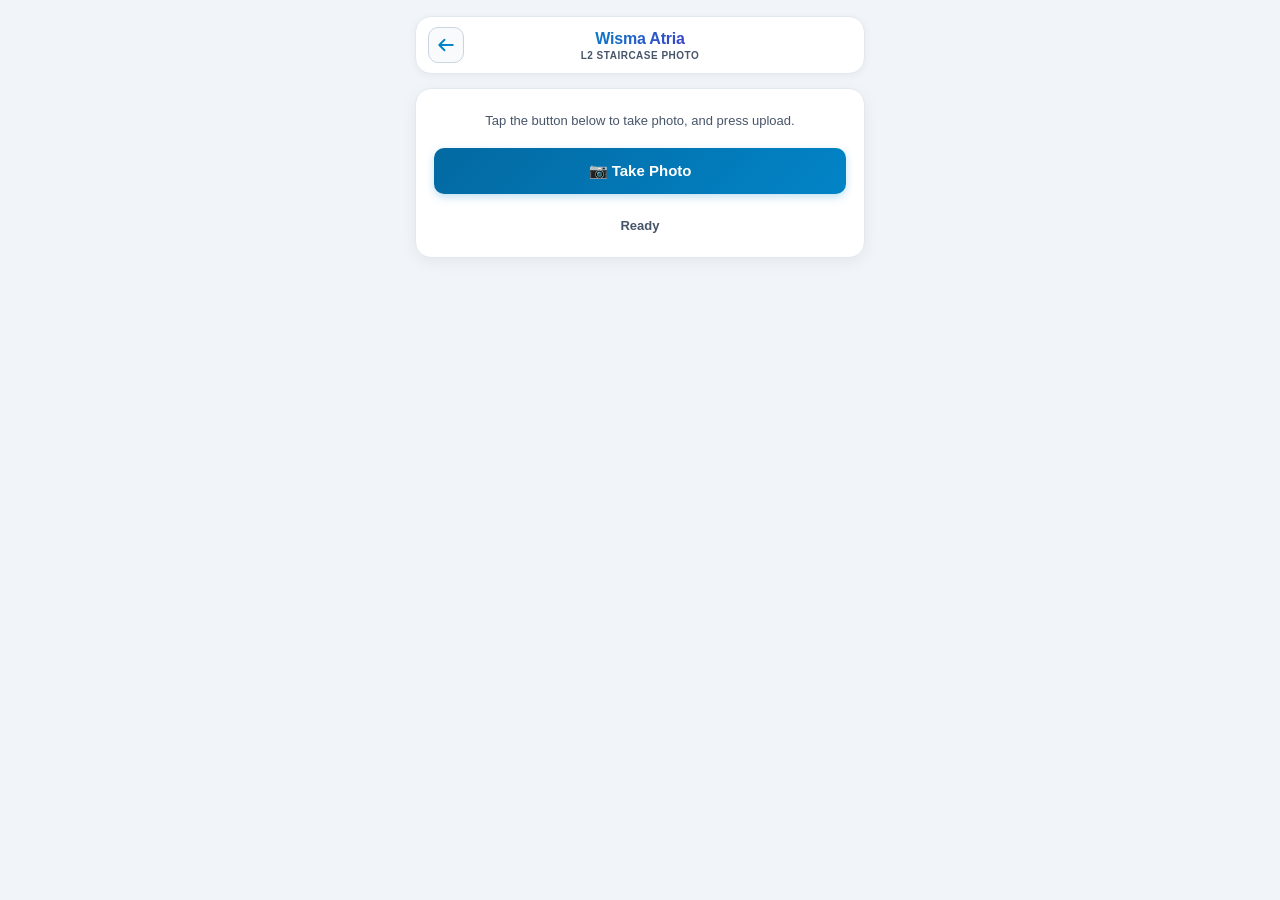
<file: l2-staircase/index.html>
<!DOCTYPE html>
<html lang="en">
<head>
  <meta charset="UTF-8">
  <meta name="viewport" content="width=device-width, initial-scale=1.0, maximum-scale=1.0, user-scalable=no, viewport-fit=cover">
  <title>L2 Photo Capture</title>

  <!-- Mobile & PWA settings -->
  <meta name="mobile-web-app-capable" content="yes">
  <meta name="apple-mobile-web-app-capable" content="yes">
  <meta name="apple-mobile-web-app-status-bar-style" content="black-translucent">
  <meta name="theme-color" content="#f1f5f9">
  <link rel="manifest" href="../manifest.json">
    
  <!-- Shortcut Icons -->
  <link rel="icon" type="image/png" sizes="32x32" href="https://img.icons8.com/fluency/32/camera.png">
  <link rel="icon" type="image/png" sizes="192x192" href="https://img.icons8.com/fluency/192/camera.png">
  <link rel="apple-touch-icon" sizes="180x180" href="https://img.icons8.com/fluency/180/camera.png">
  <meta name="apple-mobile-web-app-title" content="L2 Photo">

  <style>
    :root {
      --bg: #f1f5f9;
      --card-bg: #ffffff;
      --card-border: #e2e8f0;
      --primary: #0284c7;
      --text-main: #0f172a;
      --text-muted: #475569;
      --success: #059669;
      --danger: #e11d48;
    }

    * {
      box-sizing: border-box;
      -webkit-tap-highlight-color: transparent;
    }

    html, body {
      overscroll-behavior-x: none;
    }

    body {
      font-family: -apple-system, BlinkMacSystemFont, "Segoe UI", Roboto, Helvetica, Arial, sans-serif;
      margin: 0;
      padding: 16px;
      /* DYNAMIC NOTCH / STATUS BAR CLEARANCE */
      padding-top: max(16px, env(safe-area-inset-top, 24px));
      background-color: var(--bg);
      color: var(--text-main);
      text-align: center;
      min-height: 100vh;
    }
    
    .main-wrapper {
      max-width: 450px;
      margin: 0 auto;
    }

    .header-box {
      background-color: var(--card-bg);
      padding: 10px 12px;
      border-radius: 16px;
      border: 1px solid var(--card-border);
      box-shadow: 0 2px 8px rgba(0, 0, 0, 0.05);
      display: flex;
      justify-content: space-between;
      align-items: center;
      margin-bottom: 14px;
    }
    .header-text {
      text-align: center;
    }
    .header-text h1 {
      margin: 0;
      font-size: 16px;
      font-weight: 800;
      letter-spacing: -0.2px;
      background: linear-gradient(135deg, #0284c7, #4338ca);
      -webkit-background-clip: text;
      -webkit-text-fill-color: transparent;
      white-space: nowrap;
    }
    .header-text p {
      margin: 2px 0 0 0;
      font-size: 10px;
      color: var(--text-muted);
      font-weight: 800;
      text-transform: uppercase;
      letter-spacing: 0.05em;
    }
    
    .back-link {
      display: inline-flex;
      align-items: center;
      justify-content: center;
      width: 36px;
      height: 36px;
      background-color: #f8fafc;
      border: 1px solid #cbd5e1;
      border-radius: 10px;
      text-decoration: none;
      cursor: pointer;
      transition: background-color 0.2s ease, transform 0.1s;
    }
    .back-link:hover { background-color: #e2e8f0; }
    .back-link:active { transform: scale(0.95); }
    .back-link svg {
      width: 18px;
      height: 18px;
      color: #0284c7;
    }
    .header-spacer {
      width: 36px;
      height: 36px;
    }

    .container {
      background: var(--card-bg);
      padding: 24px 18px;
      border-radius: 16px;
      box-shadow: 0 4px 16px rgba(0, 0, 0, 0.06);
      border: 1px solid var(--card-border);
    }
    .container p {
      font-size: 13px;
      color: var(--text-muted);
      font-weight: 500;
      margin-top: 0;
      margin-bottom: 20px;
    }

    .btn {
      display: inline-flex;
      align-items: center;
      justify-content: center;
      gap: 6px;
      width: 100%;
      color: white;
      padding: 14px;
      font-size: 15px;
      font-weight: 800;
      border: none;
      border-radius: 10px;
      cursor: pointer;
      margin-bottom: 12px;
      user-select: none;
      transition: transform 0.1s, opacity 0.2s;
    }
    .btn:active { transform: scale(0.98); }
    .btn-blue { 
      background: linear-gradient(135deg, #0369a1, #0284c7); 
      box-shadow: 0 3px 8px rgba(2, 132, 199, 0.25);
    }
    .btn-green { 
      background: linear-gradient(135deg, #059669, #10b981); 
      box-shadow: 0 3px 8px rgba(5, 150, 105, 0.25);
      display: none; 
    }
    .btn:disabled { 
      background: #cbd5e1; 
      color: #64748b; 
      box-shadow: none;
      cursor: not-allowed; 
      transform: none;
    }
    #status {
      margin-top: 12px;
      font-weight: bold;
      font-size: 13px;
      color: var(--text-muted);
    }
    
    #gallery {
      display: flex;
      flex-wrap: wrap;
      justify-content: center;
      gap: 12px;
      margin-top: 20px;
      padding: 12px;
      border: 1.5px dashed #0284c7;
      border-radius: 12px;
      background: #f8fafc;
      display: none;
      max-height: 250px;
      overflow-y: auto;
      box-sizing: border-box;
    }
    .gallery-item {
      position: relative;
      width: calc((100% - 24px) / 3);
      aspect-ratio: 1;
      box-sizing: border-box;
    }
    .gallery-img {
      width: 100%;
      height: 100%;
      object-fit: cover;
      border-radius: 8px;
      border: 1px solid #cbd5e1;
      cursor: pointer;
    }
    .delete-btn {
      position: absolute;
      top: -6px;
      right: -6px;
      background-color: #e11d48;
      color: white;
      width: 22px;
      height: 22px;
      border-radius: 50%;
      font-size: 14px;
      font-weight: bold;
      display: flex;
      align-items: center;
      justify-content: center;
      cursor: pointer;
      box-shadow: 0 2px 4px rgba(0,0,0,0.3);
      user-select: none;
      z-index: 10;
      border: 1.5px solid #ffffff;
    }
    
    .modal {
      display: none; 
      position: fixed; 
      z-index: 1000; 
      padding-top: 60px; 
      left: 0;
      top: 0;
      width: 100%; 
      height: 100%; 
      background-color: rgba(15, 23, 42, 0.7); 
      backdrop-filter: blur(8px);
      -webkit-backdrop-filter: blur(8px);
      box-sizing: border-box;
    }
    .modal-content {
      margin: auto;
      display: block;
      max-width: 90%;
      max-height: 80%;
      border-radius: 12px;
      border: 2px solid #ffffff;
      box-shadow: 0 10px 30px rgba(0,0,0,0.4);
      animation: zoom 0.2s ease-in-out;
    }
    .close-modal {
      position: absolute;
      top: 15px;
      right: 20px;
      color: #ffffff;
      font-size: 36px;
      font-weight: bold;
      cursor: pointer;
      user-select: none;
    }
    @keyframes zoom {
      from { transform: scale(0.9); opacity: 0; }
      to { transform: scale(1); opacity: 1; }
    }
    
    .success-container {
      display: flex;
      flex-direction: column;
      align-items: center;
      margin-top: 16px;
      animation: fadeIn 0.3s ease-in-out;
    }
    .success-circle {
      width: 64px;
      height: 64px;
      border-radius: 50%;
      background: #d1fae5;
      border: 1.5px solid #a7f3d0;
      display: flex;
      align-items: center;
      justify-content: center;
      color: #059669;
      font-size: 32px;
    }
    .success-text {
      font-size: 16px;
      font-weight: 800;
      color: #059669;
      margin-top: 12px;
      line-height: 1.3;
    }
    @keyframes fadeIn {
      from { opacity: 0; transform: scale(0.9); }
      to { opacity: 1; transform: scale(1); }
    }

    #portrait-prompt {
      display: none;
      position: fixed;
      inset: 0;
      z-index: 9999;
      background: rgba(15, 23, 42, 0.96);
      backdrop-filter: blur(12px);
      -webkit-backdrop-filter: blur(12px);
      color: #ffffff;
      flex-direction: column;
      align-items: center;
      justify-content: center;
      text-align: center;
      padding: 24px;
      box-sizing: border-box;
    }
    .phone-icon-wrapper {
      width: 68px;
      height: 68px;
      background: rgba(56, 189, 248, 0.15);
      border: 1px solid rgba(56, 189, 248, 0.35);
      border-radius: 50%;
      display: flex;
      align-items: center;
      justify-content: center;
      margin-bottom: 16px;
      box-shadow: 0 0 20px rgba(56, 189, 248, 0.2);
    }
    .phone-icon-svg {
      width: 36px;
      height: 36px;
      color: #38bdf8;
      animation: rotatePhone 2.5s infinite ease-in-out;
    }
    @keyframes rotatePhone {
      0%, 10% { transform: rotate(0deg); }
      40%, 60% { transform: rotate(-90deg); }
      90%, 100% { transform: rotate(0deg); }
    }

    @media screen and (orientation: landscape) and (max-height: 600px) {
      #portrait-prompt { display: flex !important; }
    }
  </style>
</head>
<body>

<!-- PORTRAIT MODE PROMPT OVERLAY -->
<div id="portrait-prompt">
  <div class="phone-icon-wrapper">
    <svg class="phone-icon-svg" fill="none" stroke="currentColor" stroke-width="2" viewBox="0 0 24 24">
      <path stroke-linecap="round" stroke-linejoin="round" d="M12 18h.01M8 21h8a2 2 0 002-2V5a2 2 0 00-2-2H8a2 2 0 00-2 2v14a2 2 0 002 2z"></path>
    </svg>
  </div>
  <h3 style="margin: 0 0 8px 0; font-size: 18px; font-weight: 800; color: #ffffff;">Portrait Mode Recommended</h3>
  <p style="margin: 0; font-size: 13px; color: #94a3b8; max-width: 280px; line-height: 1.5;">
    For the best experience, please rotate your device to <strong style="color: #38bdf8;">portrait mode</strong> (upright).
  </p>
</div>

<div class="main-wrapper">
  <header class="header-box">
    <a class="back-link" href="../index.html" target="_top" title="Back to Portal">
      <svg fill="none" stroke="currentColor" stroke-width="2.5" viewBox="0 0 24 24">
        <path stroke-linecap="round" stroke-linejoin="round" d="M10 19l-7-7m0 0l7-7m-7 7h18"></path>
      </svg>
    </a>
    
    <div class="header-text">
      <h1>Wisma Atria</h1>
      <p>L2 Staircase Photo</p>
    </div>

    <div class="header-spacer"></div>
  </header>

  <div class="container">
    <p>Tap the button below to take photo, and press upload.</p>
    
    <!-- Native camera input & label button trigger -->
    <input type="file" id="cameraInput" accept="image/*" capture="environment" style="position: absolute; opacity: 0; width: 0; height: 0; pointer-events: none;">
    <label for="cameraInput" class="btn btn-blue" id="takePhotoBtn">📷 Take Photo</label>
    <button type="button" class="btn btn-green" id="uploadBtn">📤 Upload</button>
    
    <div id="status">Ready</div>
    <div id="gallery"></div>
  </div>
</div>

<!-- Lightbox Modal Overlay -->
<div id="imageModal" class="modal">
  <span class="close-modal" id="closeModal">&times;</span>
  <img class="modal-content" id="modalImg" alt="Preview">
</div>

<script>
  // ==============================================================
  // 1. BACK-SWIPE TO MAIN MOBILE PORTAL (Main Section Rule)
  // ==============================================================
  (function() {
    const PORTAL_URL = '../index.html';
    try {
      document.documentElement.style.overscrollBehaviorX = 'none';
      document.body.style.overscrollBehaviorX = 'none';
    } catch(e) {}

    if (window.history && window.history.pushState) {
      window.history.pushState({ isSectionIndex: true }, '', window.location.href);
      window.addEventListener('popstate', function() {
        window.location.replace(PORTAL_URL);
      });
    }
  })();

  // ==============================================================
  // 2. CONFIGURATION RESOLVERS
  // ==============================================================
  function getActiveStaircaseApiUrl() {
    let masterCfg = null;
    try { masterCfg = JSON.parse(localStorage.getItem("wafp_master_config")); } catch (e) {}

    return localStorage.getItem("STAIRCASE_API_URL") || 
           localStorage.getItem("staircase_api_url") || 
           (masterCfg && masterCfg.SECTION_API_URLS && masterCfg.SECTION_API_URLS.STAIRCASE) || 
           (masterCfg && masterCfg.API_URL) || 
           "https://script.google.com/macros/s/AKfycbz5QdZFTZeuzG-N4vlJwUBFJZ9cK8akHVjxORQjAsTg0neZY8_x60ZUsdtw_qtWH02Y/exec";
  }

  function getActiveStaircaseFolderId() {
    let masterCfg = null;
    try { masterCfg = JSON.parse(localStorage.getItem("wafp_master_config")); } catch (e) {}

    return localStorage.getItem("STAIRCASE_FOLDER_ID") || 
           localStorage.getItem("staircase_folder_id") || 
           (masterCfg && masterCfg.DEFAULT_FOLDERS && masterCfg.DEFAULT_FOLDERS.STAIRCASE) || 
           "1o6tzEfpDsJGXjs7MabioL8DcaWNlBq_T";
  }

  let SCRIPT_URL = getActiveStaircaseApiUrl();

  const cameraInput = document.getElementById('cameraInput');
  const takePhotoBtn = document.getElementById('takePhotoBtn');
  const uploadBtn = document.getElementById('uploadBtn');
  const statusDiv = document.getElementById('status');
  const galleryDiv = document.getElementById('gallery');
  const imageModal = document.getElementById('imageModal');
  const modalImg = document.getElementById('modalImg');
  const closeModal = document.getElementById('closeModal');

  let photoQueue = [];
  let isUploading = false;
  let lastSavedFolder = "";

  window.addEventListener('load', () => {
    SCRIPT_URL = getActiveStaircaseApiUrl();
  });

  cameraInput.addEventListener('change', function(event) {
    const file = event.target.files[0];
    if (!file) return;

    statusDiv.innerText = "Processing image...";
    const reader = new FileReader();
    
    reader.onload = function(e) {
      const img = new Image();
      img.onload = function() {
        const canvas = document.createElement('canvas');
        const ctx = canvas.getContext('2d');
        
        const maxDimension = 1000; 
        let width = img.width;
        let height = img.height;

        if (width > height) {
          if (width > maxDimension) {
            height *= maxDimension / width;
            width = maxDimension;
          }
        } else {
          if (height > maxDimension) {
            width *= maxDimension / height;
            height = maxDimension;
          }
        }

        canvas.width = width;
        canvas.height = height;
        ctx.drawImage(img, 0, 0, width, height);

        const now = new Date();
        const pad = (num) => String(num).padStart(2, '0');

        const year = now.getFullYear();
        const month = pad(now.getMonth() + 1);
        const day = pad(now.getDate());
        
        const hours24 = pad(now.getHours());
        const minutes = pad(now.getMinutes());
        const seconds = pad(now.getSeconds());

        const filename = `${year}-${month}-${day} at ${hours24}.${minutes}.${seconds}.jpeg`;

        let hours12 = now.getHours();
        const ampm = hours12 >= 12 ? 'PM' : 'AM';
        hours12 = hours12 % 12;
        hours12 = hours12 ? hours12 : 12;
        const hours12Str = pad(hours12);

        const dateLine = `${day}/${month}/${year}`;
        const timeLine = `${hours12Str}:${minutes}:${seconds} ${ampm}`;

        const fontSize = Math.max(24, Math.round(canvas.width * 0.04));
        ctx.font = `bold ${fontSize}px Arial`;
        ctx.textAlign = "right";
        ctx.textBaseline = "bottom";

        const padding = fontSize * 0.6;
        const lineSpacing = fontSize * 1.1; 

        ctx.strokeStyle = "black";
        ctx.lineWidth = Math.max(3, Math.round(fontSize * 0.15));

        ctx.strokeText(timeLine, canvas.width - padding, canvas.height - padding);
        ctx.fillStyle = "yellow";
        ctx.fillText(timeLine, canvas.width - padding, canvas.height - padding);

        ctx.strokeText(dateLine, canvas.width - padding, canvas.height - padding - lineSpacing);
        ctx.fillStyle = "yellow";
        ctx.fillText(dateLine, canvas.width - padding, canvas.height - padding - lineSpacing);

        const processedDataUrl = canvas.toDataURL('image/jpeg', 0.70);
        
        photoQueue.push({
          base64: processedDataUrl,
          filename: filename
        });

        renderGallery();
      };
      img.src = e.target.result;
    };
    reader.readAsDataURL(file);
    cameraInput.value = "";
  });

  function renderGallery() {
    galleryDiv.innerHTML = "";
    
    if (photoQueue.length === 0) {
      galleryDiv.style.display = "none";
      uploadBtn.style.display = "none";
      statusDiv.innerHTML = "Ready";
      return;
    }

    photoQueue.forEach((photo, index) => {
      const itemDiv = document.createElement('div');
      itemDiv.className = 'gallery-item';

      const img = document.createElement('img');
      img.src = photo.base64;
      img.className = 'gallery-img';
      
      img.addEventListener('click', () => {
        if (isUploading) return;
        imageModal.style.display = "block";
        modalImg.src = photo.base64;
      });

      const delBtn = document.createElement('span');
      delBtn.innerHTML = "&times;"; 
      delBtn.className = 'delete-btn';
      
      delBtn.addEventListener('click', (event) => {
        if (isUploading) return; 
        event.stopPropagation();
        photoQueue.splice(index, 1);
        renderGallery();
      });

      itemDiv.appendChild(img);
      itemDiv.appendChild(delBtn);
      galleryDiv.appendChild(itemDiv);
    });

    galleryDiv.style.display = "flex";
    uploadBtn.style.display = "inline-block";
    statusDiv.innerHTML = `<span style='color: #059669;'>📷 Added! (${photoQueue.length} photo(s) ready)</span>`;
  }

  closeModal.addEventListener('click', () => {
    imageModal.style.display = "none";
  });
  
  imageModal.addEventListener('click', (e) => {
    if (e.target === imageModal) {
      imageModal.style.display = "none";
    }
  });

  uploadBtn.addEventListener('click', () => {
    if (photoQueue.length === 0) return;
    
    isUploading = true;
    takePhotoBtn.style.pointerEvents = 'none';
    takePhotoBtn.style.opacity = '0.5';
    uploadBtn.disabled = true;
    
    const delBtns = document.querySelectorAll('.delete-btn');
    delBtns.forEach(btn => btn.style.display = 'none');
    
    uploadAllParallel();
  });

  async function uploadAllParallel() {
    SCRIPT_URL = getActiveStaircaseApiUrl();
    const folderId = getActiveStaircaseFolderId();

    let total = photoQueue.length;
    let completed = 0;
    statusDiv.innerText = `Uploading ${total} photo(s)...`;

    const uploadPromises = photoQueue.map((item) => {
      return fetch(SCRIPT_URL, {
        method: "POST",
        mode: "cors",
        redirect: "follow",
        body: JSON.stringify({
          action: "uploadStaircasePhoto",
          folderId: folderId,
          base64Data: item.base64,
          filename: item.filename
        })
      })
      .then(res => {
        if (!res.ok) throw new Error("HTTP error! Status: " + res.status);
        return res.json();
      })
      .then(res => {
        if (res.success || res.status === "success") {
          completed++;
          statusDiv.innerText = `Uploaded ${completed} of ${total} photos...`;
          if (res.folderName) lastSavedFolder = res.folderName;
          return res;
        } else {
          throw new Error(res.error || res.message || "Upload failed");
        }
      });
    });

    try {
      await Promise.all(uploadPromises);
      
      statusDiv.innerHTML = `
        <div class="success-container">
          <div class="success-circle">✔</div>
          <div class="success-text">All photos uploaded successfully</div>
          ${lastSavedFolder ? `<div style="font-size:12px; color:#475569; margin-top:8px;">Saved to folder: <strong style="color:#0284c7;">${lastSavedFolder}</strong></div>` : ''}
        </div>
      `;
      photoQueue = [];
      galleryDiv.innerHTML = "";
      galleryDiv.style.display = "none";
      uploadBtn.style.display = "none";
    } catch (err) {
      statusDiv.innerHTML = `<span style='color: #e11d48;'>❌ Upload failed: ${err.message}<br>Please press Upload to try again.</span>`;
    } finally {
      takePhotoBtn.style.pointerEvents = 'auto';
      takePhotoBtn.style.opacity = '1';
      uploadBtn.disabled = false;
      isUploading = false;
      const delBtns = document.querySelectorAll('.delete-btn');
      delBtns.forEach(btn => btn.style.display = 'flex');
    }
  }

  // 5-Minute Inactivity Auto-Return
  let idleCheckInterval = null;
  const FIVE_MINS_MS = 5 * 60 * 1000;

  function saveLastActivity() {
    localStorage.setItem('parking_app_last_active', Date.now().toString());
  }

  function checkIdleAndReturn() {
    const lastActive = Number(localStorage.getItem('parking_app_last_active') || Date.now());
    const elapsed = Date.now() - lastActive;

    if (elapsed >= FIVE_MINS_MS) {
      saveLastActivity();
      if (idleCheckInterval) clearInterval(idleCheckInterval);
      window.location.replace(PORTAL_URL);
    }
  }

  saveLastActivity();
  ['click', 'touchstart', 'mousemove', 'keydown', 'scroll', 'change'].forEach(evt => {
    window.addEventListener(evt, saveLastActivity, { passive: true });
  });

  window.addEventListener('pageshow', checkIdleAndReturn);
  document.addEventListener('visibilitychange', function() {
    if (document.visibilityState === 'visible') checkIdleAndReturn();
    else saveLastActivity();
  });

  idleCheckInterval = setInterval(checkIdleAndReturn, 1000);
</script>

</body>
</html>
</file>
